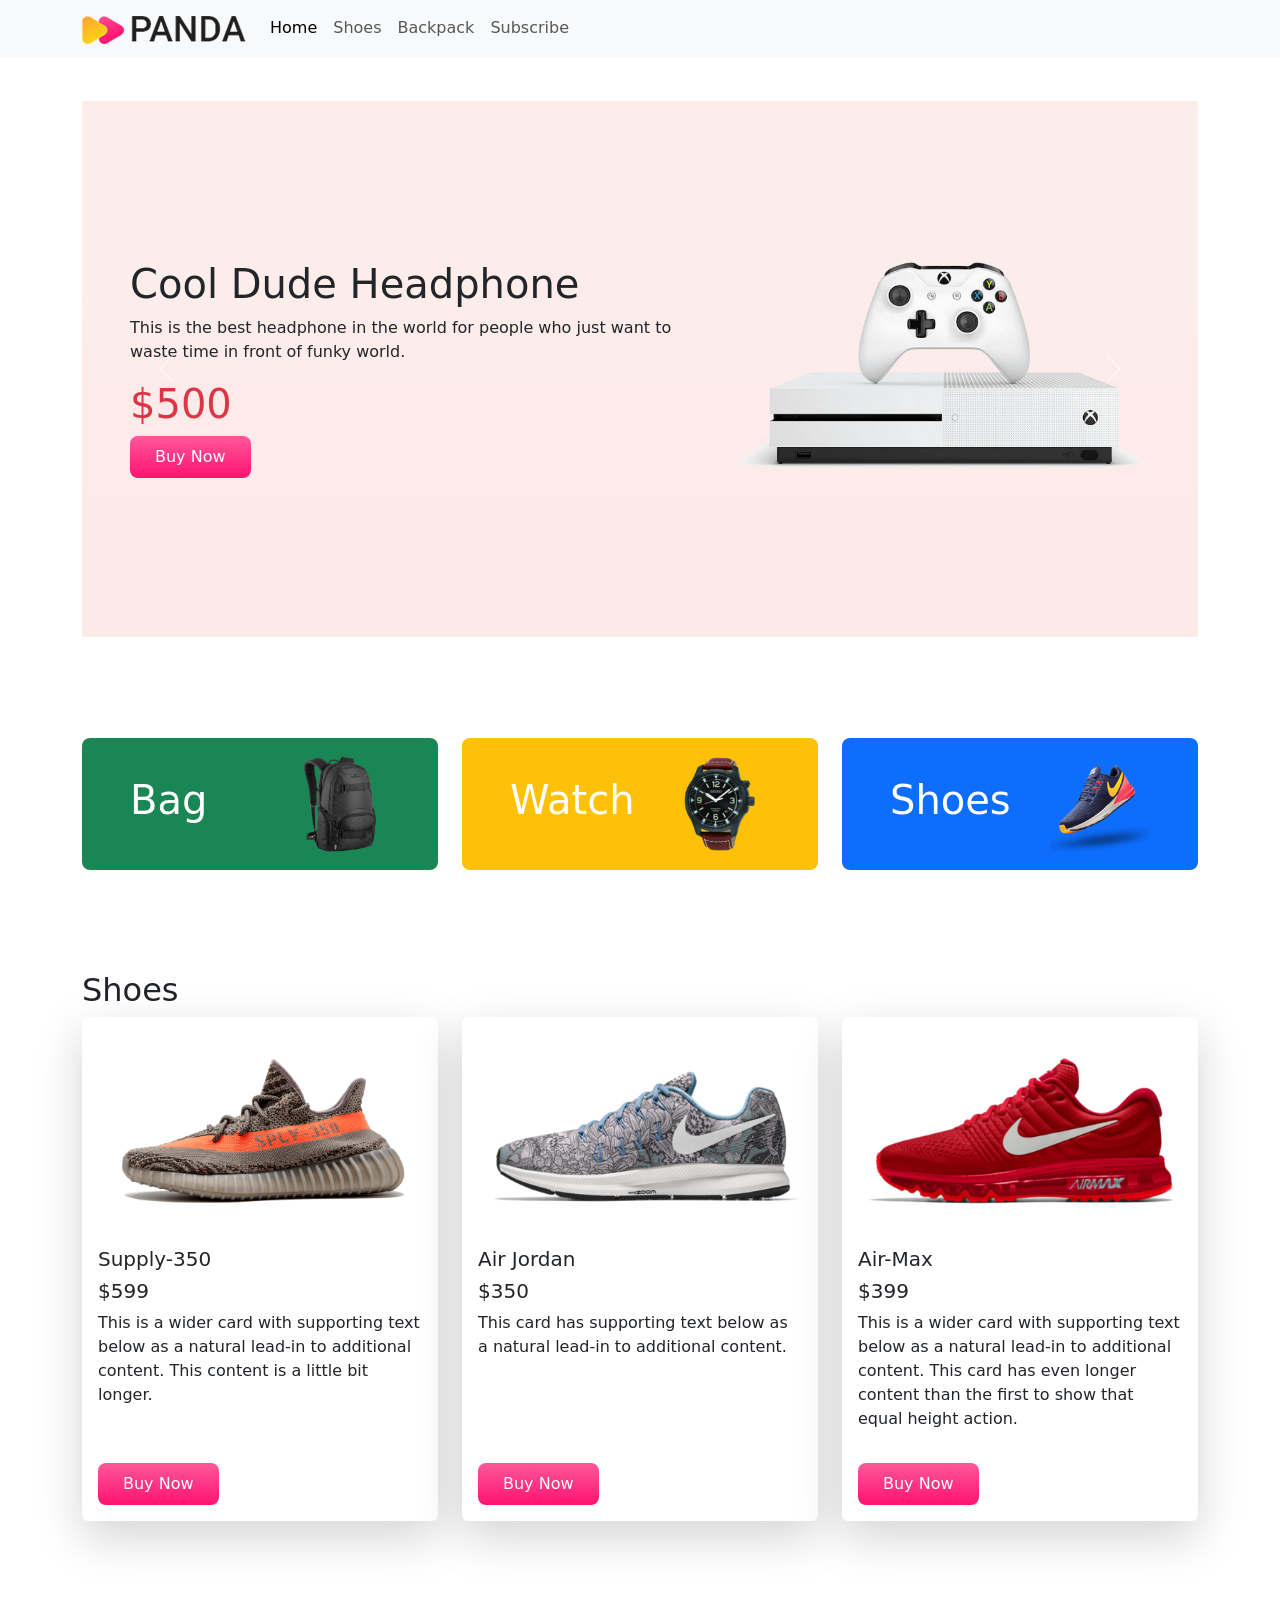
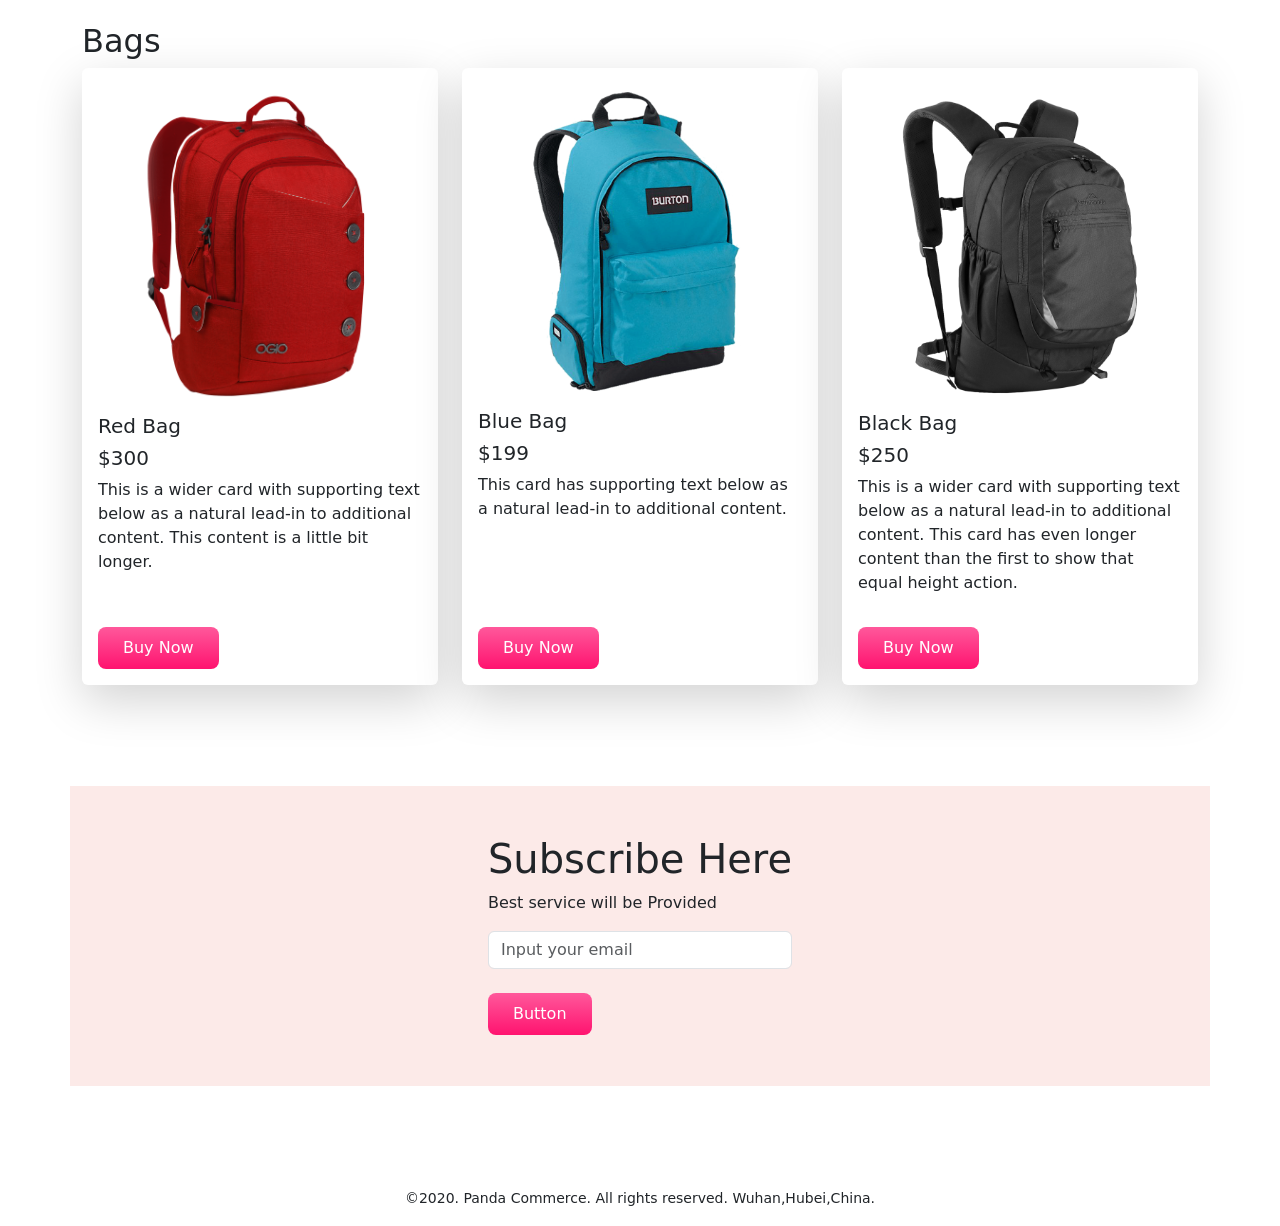
<file: index.html>
<!DOCTYPE html>
<html lang="en">

<head>
	<meta charset="UTF-8">
	<meta http-equiv="X-UA-Compatible" content="IE=edge">
	<meta name="viewport" content="width=device-width, initial-scale=1.0">
	<title>Panda E-commerce Bootstrap</title>

	<!-- bootstrap stylesheets -->
	<link href="https://cdn.jsdelivr.net/npm/bootstrap@5.0.2/dist/css/bootstrap.min.css" rel="stylesheet"
		integrity="sha384-EVSTQN3/azprG1Anm3QDgpJLIm9Nao0Yz1ztcQTwFspd3yD65VohhpuuCOmLASjC" crossorigin="anonymous">
	<!-- Css stylesheet -->
	<link rel="stylesheet" href="css/style.css">
	<!-- Favicon -->
	<link rel="shortcut icon" href="images/favicon-logo.png" type="image/x-icon">



</head>

<body>


	<header>
		<!--------------------------------------
		            Header sectiom
		--------------------------------------->

		<!-- fixed-top -->
		<!-- #############  Navbar ##############
		#############################################-->
		<!-- border border-5 bg-info -->
		<div class="panda-bottom-margin ">
			<nav class="navbar navbar-expand-lg navbar-light bg-light fixed-top  ">
				<div class="container ">
					<a class="navbar-brand" href="#"><img src="images/logo.png" alt=""></a>
					<button class="navbar-toggler" type="button" data-bs-toggle="collapse" data-bs-target="#navbarNav"
						aria-controls="navbarNav" aria-expanded="false" aria-label="Toggle navigation">
						<span class="navbar-toggler-icon"></span>
					</button>
					<div class="collapse navbar-collapse" id="navbarNav">
						<ul class="navbar-nav">
							<li class="nav-item">
								<a class="nav-link active" aria-current="page" href="#">Home</a>
							</li>
							<li class="nav-item">
								<a class="nav-link" href="#shoes">Shoes</a>
							</li>
							<li class="nav-item">
								<a class="nav-link" href="#backpack">Backpack</a>
							</li>
							<li class="nav-item">
								<a class="nav-link" href="#subscribe">Subscribe</a>
							</li>

						</ul>
					</div>
				</div>
			</nav>
		</div>


		<!-- ######################## Slider ###################### -->
		<section class="container  panda-bottom-margin  ">
			<div id="carouselExampleControls" class="carousel slide" data-bs-ride="carousel">
				<div class="carousel-inner">
					<!-- 1st item -->
					<div class="carousel-item active  panda-bg-color  bg-gradient p-5 ">
						<div class="row   d-flex align-items-center gy-5  ">
							<div class="col-md-7 ">
								<h1>Cool Dude Headphone</h1>
								<p>This is the best headphone in the world for people who just want to waste time in
									front of funky world.</p>
								<h1 class="text-danger">$500</h1>
								<button class="panda-btn-buy-now"> Buy Now</button>
							</div>
							<div class="col-md-5 ">
								<img src="images/banner-images/xbox.png" class="d-block w-100" alt="...">
							</div>
						</div>
					</div>

					<!-- 2nd One  -->
					<div class="carousel-item  panda-bg-color  bg-gradient p-5    ">
						<div class="row   d-flex align-items-center  gy-5    ">
							<div class="col-md-7 col-12">
								<h1>Brand New Headphone</h1>
								<p>This is the best x-box in the world for people who just want to waste time in front
									of fake sports.</p>
								<h1 class="text-danger">$500</h1>
								<button class="panda-btn-buy-now"> Buy Now</button>
							</div>
							<div class="col-md-5 col-12">
								<img src="images/banner-images/headphone.png" class="d-block w-100" alt="...">
							</div>
						</div>
					</div>
					<!-- 3rd one  -->
					<div class="carousel-item  panda-bg-color  bg-gradient p-5    ">
						<div class="row   d-flex align-items-center  gy-5    ">
							<div class="col-md-7 col-12">
								<h1>Mega LCD TV For Sports</h1>
								<p>This is the best tv in the world for people who just want to waste time in front of
									tv.</p>
								<h1 class="text-danger">$500</h1>
								<button class="panda-btn-buy-now"> Buy Now</button>
							</div>
							<div class="col-md-5 col-12">
								<img src="images/banner-images/tv.png" class="d-block w-100" alt="...">
							</div>
						</div>
					</div>


					<!-- Button -->

				</div>
				<button class="carousel-control-prev" type="button" data-bs-target="#carouselExampleControls"
					data-bs-slide="prev">
					<span class="carousel-control-prev-icon" aria-hidden="true"></span>
					<span class="visually-hidden">Previous</span>
				</button>
				<button class="carousel-control-next" type="button" data-bs-target="#carouselExampleControls"
					data-bs-slide="next">
					<span class="carousel-control-next-icon" aria-hidden="true"></span>
					<span class="visually-hidden">Next</span>
				</button>
			</div>
		</section>



	</header>


	<main>
		<!----------------------
			   catagories         
		------------------------>
		<section class="container ">
			<div class="row gx-md-4 gy-4 panda-bottom-margin ">
				<!-- ########## 1st #########-->
				<div class="col-md-6 col-lg-4 col-12">
					<div class=" bg-success d-flex justify-content-between px-5 py-3 rounded-3 align-items-center">
						<h1 class="text-white ">Bag</h1>

						<img style="width: 100px;" src="images/categories/bag.png" alt="">
					</div>
				</div>

				<!-- ########## 2nd ########## -->
				<div class="col-md-6 col-lg-4 col-12">
					<div class=" bg-warning d-flex justify-content-between px-5 py-3 rounded-3 align-items-center">
						<h1 class="text-white">Watch</h1>

						<img style="width: 100px;" src="images/categories/watch.png" alt="">
					</div>
				</div>
				<!-- ########## 3rd ###########  -->
				<div class="col-md-6 col-lg-4 col-12">
					<div class=" bg-primary d-flex justify-content-between px-5 py-3 rounded-3 align-items-center">
						<h1 class="text-white">Shoes</h1>

						<img style="width: 100px;" src="images/categories/shoes.png" alt="">
					</div>
				</div>

			</div>
		</section>

		<!--------------
			 shoes 
	    -------------->
		<section class="container panda-bottom-margin" id="shoes">
			<h2 class="animate__animated animate__bounce">Shoes </h2>


			<div class="row row-cols-1 row-cols-md-3 g-4 ">
				<div class="col ">
					<div class="card h-100 border-0 shadow-lg">
						<img src="images/shoes/shoe-1.png" class="card-img-top" alt="...">
						<div class="card-body">
							<h5 class="card-title">Supply-350</h5>
							<h5>$599</h5>
							<p class="card-text">This is a wider card with supporting text below as a natural lead-in to
								additional content. This content is a little bit longer.</p>
						</div>
						<div class=" m-3  ">
							<button class="panda-btn-buy-now ">Buy Now</button>
						</div>

					</div>
				</div>
				<div class="col">
					<div class="card h-100 border-0 shadow-lg">
						<img src="images/shoes/shoe-2.png" class="card-img-top" alt="...">
						<div class="card-body">
							<h5 class="card-title">Air Jordan</h5>
							<h5>$350</h5>
							<p class="card-text">This card has supporting text below as a natural lead-in to additional
								content.</p>
						</div>
						<div class=" m-3 ">
							<button class="panda-btn-buy-now">Buy Now</button>
						</div>

					</div>
				</div>
				<div class="col">
					<div class="card h-100 border-0 shadow-lg">
						<img src="images/shoes/shoe-3.png" class="card-img-top" alt="...">
						<div class="card-body">
							<h5 class="card-title">Air-Max</h5>
							<h5>$399</h5>
							<p class="card-text">This is a wider card with supporting text below as a natural lead-in to
								additional content. This card has even longer content than the first to show that equal
								height action.</p>
						</div>
						<div class=" m-3 ">
							<button class="panda-btn-buy-now ">Buy Now</button>
						</div>


					</div>
				</div>
			</div>
		</section>

		<!-- ------------
		       Bags      
		--------------- -->
		<section class="container panda-bottom-margin" id="backpack">


			<h2>Bags</h2>


			<div class="row row-cols-1 row-cols-md-3 g-4 ">
				<div class="col ">
					<div class="card h-100 border-0 shadow-lg">
						<img src="images/bags/bag-1.png" class="card-img-top" alt="...">
						<div class="card-body">
							<h5 class="card-title">Red Bag</h5>
							<h5>$300</h5>
							<p class="card-text">This is a wider card with supporting text below as a natural lead-in to
								additional content. This content is a little bit longer.</p>
						</div>
						<div class=" m-3  ">
							<button class="panda-btn-buy-now ">Buy Now</button>
						</div>

					</div>
				</div>
				<div class="col">
					<div class="card h-100 border-0 shadow-lg">
						<img src="images/bags/bag-2.png" class="card-img-top" alt="...">
						<div class="card-body">
							<h5 class="card-title">Blue Bag</h5>
							<h5>$199</h5>
							<p class="card-text">This card has supporting text below as a natural lead-in to additional
								content.</p>
						</div>
						<div class=" m-3 ">
							<button class="panda-btn-buy-now">Buy Now</button>
						</div>

					</div>
				</div>
				<div class="col">
					<div class="card h-100 border-0 shadow-lg">
						<img src="images/bags/bag-3.png" class="card-img-top" alt="...">
						<div class="card-body">
							<h5 class="card-title">Black Bag</h5>
							<h5>$250</h5>
							<p class="card-text">This is a wider card with supporting text below as a natural lead-in to
								additional content. This card has even longer content than the first to show that equal
								height action.</p>
						</div>
						<div class=" m-3 ">
							<button class="panda-btn-buy-now ">Buy Now</button>
						</div>


					</div>
				</div>
			</div>
		</section>

		<!-- -------------------------
			         Subscribe
		 ------------------------------>

		<section style="height: 300px; " id="subscribe"
			class="container panda-bg-color panda-bottom-margin d-flex flex-wrap  justify-content-center align-content-center">
			<div>
				<h1>Subscribe Here</h1>
				<p>Best service will be Provided</p>
				<input class="form-control" type="email" placeholder="Input your email">
				<br>
				<button class="panda-btn-buy-now">Button</button>
			</div>
		</section>



	</main>


	<footer class=" text-center ">
		<p><small>©2020. Panda Commerce. All rights reserved. Wuhan,Hubei,China.</small> </p>
	</footer>



	<!---------------------- Javascript style ---------------------------->
	<script src="https://cdn.jsdelivr.net/npm/bootstrap@5.0.2/dist/js/bootstrap.bundle.min.js"
		integrity="sha384-MrcW6ZMFYlzcLA8Nl+NtUVF0sA7MsXsP1UyJoMp4YLEuNSfAP+JcXn/tWtIaxVXM"
		crossorigin="anonymous"></script>

</body>

</html>
</file>
<file: css/style.css>
.panda-bottom-margin {
	padding-bottom: 1px;
	margin-bottom: 100px;
}

.panda-bg-color {
	background-color: #fceae8;
}

.panda-btn-buy-now {
	background-image: linear-gradient(to bottom, #FF589B 0%, #FF136F 100%);
	color: #fff;
	border: none;
	border-radius: 8px;
	padding: 9px 25px;
}
</file>
